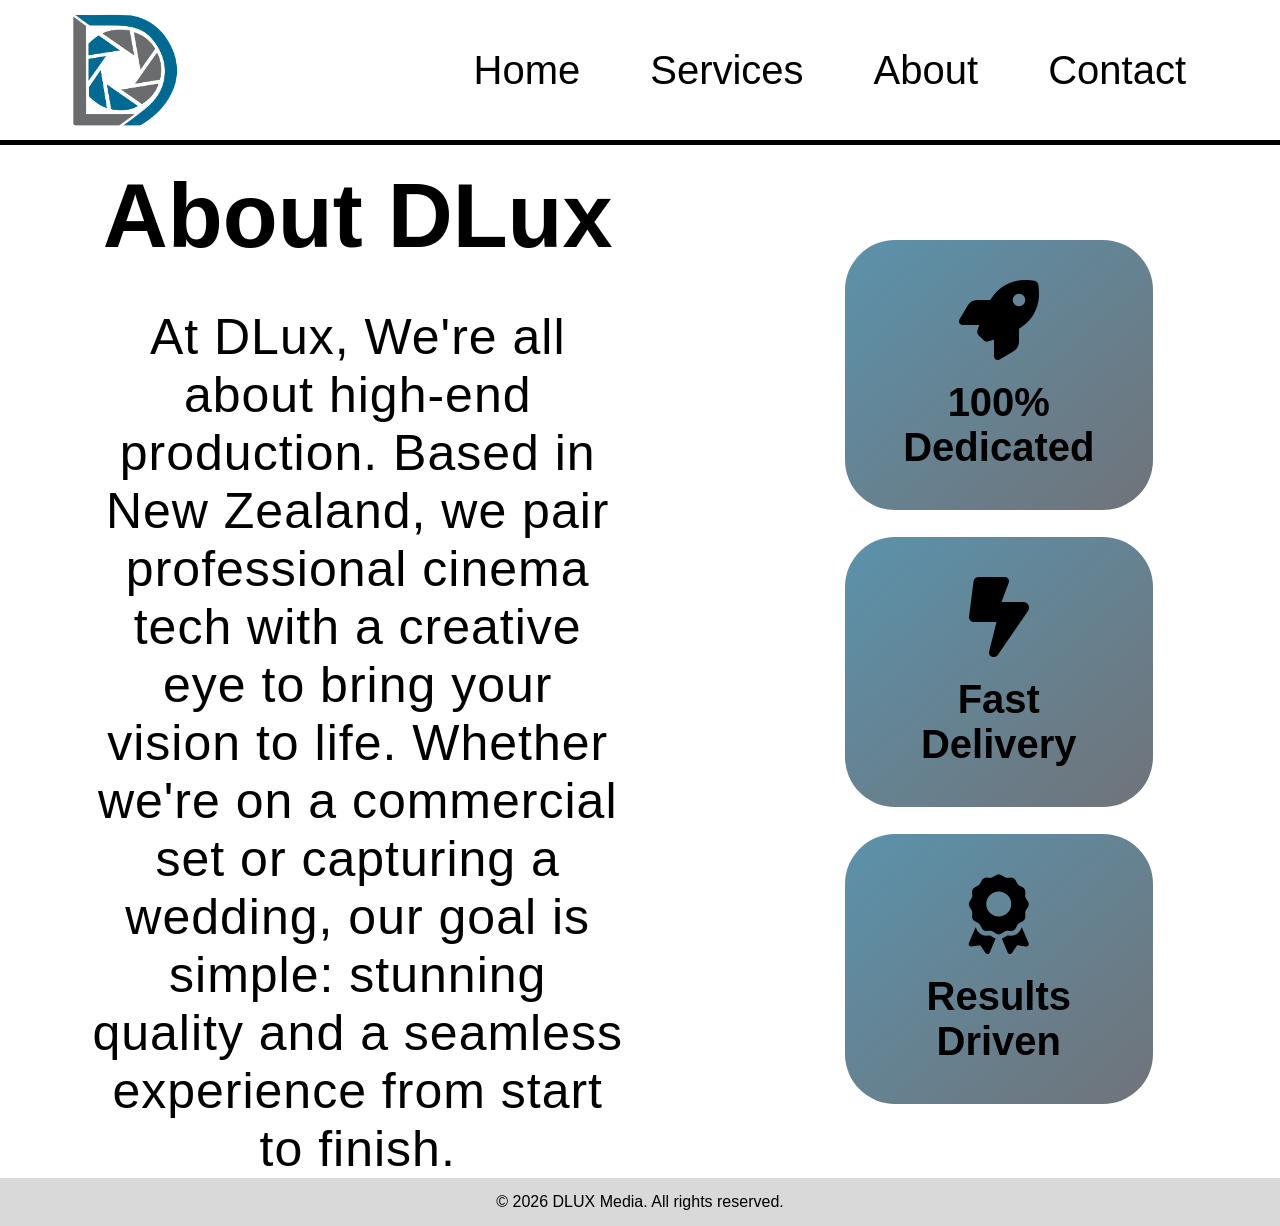
<file: html/about.html>
<!DOCTYPE html>
<html lang="en">
<head>
    <meta charset="UTF-8">
    <meta name="viewport" content="width=device-width, initial-scale=1.0">
    <title>About</title>
	<link rel="stylesheet" href="../css/styles.css">
	<link rel="stylesheet" href="https://cdnjs.cloudflare.com/ajax/libs/font-awesome/6.7.2/css/all.min.css">
</head>
<body>
    <header>
		<img src="../assets/V2 PNG/websitelogo.png" class="logo" alt="logo">
		<nav>
			<ul class="nav-bar">
				<li><a href="index.html">Home</a></li>
				<li><a href="services.html">Services</a></li>
                <li><a href="about.html" class="active">About</a></li>
				<li><a href="contact.html">Contact</a></li>
			</ul>
		</nav>
	</header>
	<div class="aboutmain">
		<div class="abouttext">
			<h1>About DLux</h1>
			<p>At DLux, We're all about high-end production. Based in New Zealand, we pair professional cinema tech with a creative eye to bring your vision to life. Whether we're on a commercial set or capturing a wedding, our goal is simple: stunning quality and a seamless experience from start to finish.</p>
		</div>
		<div class="aboutboxes">
			<div class="aboutbox">
				<i class="fa-solid fa-rocket"></i>
				<h2>100% Dedicated</h2>
			</div>
			<div class="aboutbox">
				<i class="fa-solid fa-bolt-lightning"></i>
				<h2>Fast Delivery</h2>
			</div>
			<div class="aboutbox">
				<i class="fa-solid fa-award"></i>
				<h2>Results Driven</h2>
			</div>
		</div>
	</div>
	<footer>
		<p>&copy; 2026 DLUX Media. All rights reserved.</p>
	</footer>
</body>
</html>
</file>
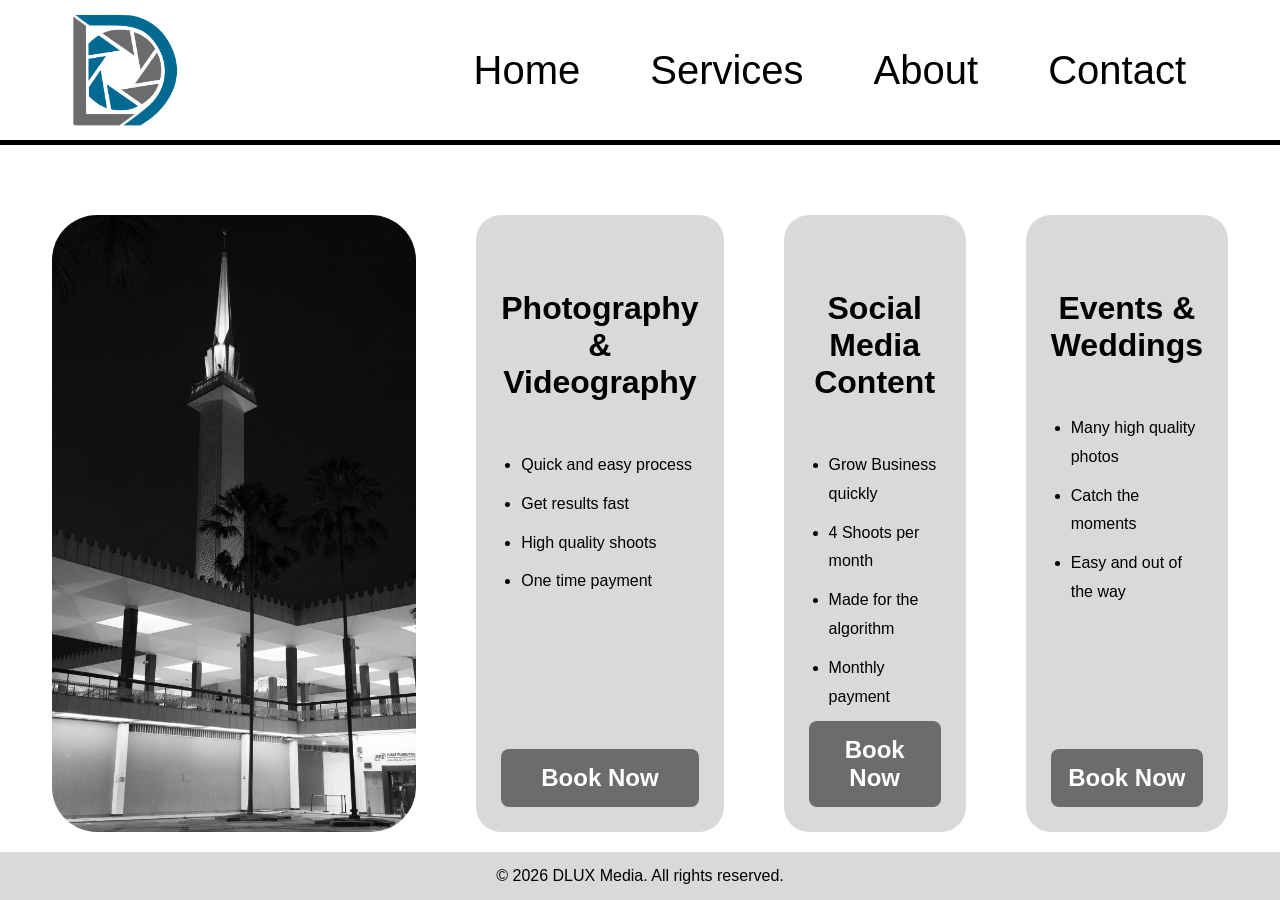
<file: html/services.html>
<!DOCTYPE html>
<html lang="en">
<head>
    <meta charset="UTF-8">
    <meta name="viewport" content="width=device-width, initial-scale=1.0">
    <title>Services</title>
	<link rel="stylesheet" href="../css/styles.css">
</head>
<body>
    <header>
		<img src="../assets/V2 PNG/websitelogo.png" class="logo" alt="logo">
		<nav>
			<ul class="nav-bar">
				<li><a href="index.html">Home</a></li>
				<li><a href="services.html" class="active">Services</a></li>
                <li><a href="about.html">About</a></li>
				<li><a href="contact.html">Contact</a></li>
			</ul>
		</nav>
	</header>
	<div class="serviceboxes">
		<img src="../assets/1M8A1123.jpg" class="serviceimg" alt="KLCC Mosque">
		<div class="servicebox">
			<h1>Photography & Videography</h1>
			<ul>
				<li>Quick and easy process</li>
				<li>Get results fast</li>
				<li>High quality shoots</li>
				<li>One time payment</li>
			</ul>
			<h2><a href="contact.html">Book Now</a></h2>
		</div>
		<div class="servicebox">
			<h1>Social Media Content</h1>
			<ul>
				<li>Grow Business quickly</li>
				<li>4 Shoots per month</li>
				<li>Made for the algorithm</li>
				<li>Monthly payment</li>
			</ul>
			<h2><a href="contact.html">Book Now</a></h2>
		</div>
		<div class="servicebox">
			<h1>Events & Weddings</h1>
			<ul>
				<li>Many high quality photos</li>
				<li>Catch the moments</li>
				<li>Easy and out of the way</li>
			</ul>
			<h2><a href="contact.html">Book Now</a></h2>
		</div>
    </div>
	<footer>
		<p>&copy; 2026 DLUX Media. All rights reserved.</p>
	</footer>
</body>
</html>
</file>
<file: css/styles.css>
html{
	height: 100%;
	width: 100%;
	min-height: 100%;
}

* {
	box-sizing: border-box;
	padding: 0;
	margin: 0;
}

body {
    min-height: 100vh;
    display: flex;
    flex-direction: column;
}

.nav-bar{
	list-style: none;
	font-size: 40px;
}
.nav-bar li{
	display: inline-block;
	padding: 0px 30px;
}

header{
	display: flex;
	justify-content: space-between;
	align-items: center;
	padding: 10px 5%;
	border-width: 0px 0px 5px 0px;
	border-style: solid;
}

.logo{
	height: 120px;
	width: 120px;
}

.nav-bar a{
	text-decoration: none;
	font-family: "Roboto", sans-serif;
	color: black;
	font-weight: 500;
}

.title{
	margin-top: 0px;
	text-align: center;
	font-family: "Raleway", sans-serif;
	display: inline-block;
	transform: scale(0.9);
}

.title h1{
	font-size: 240px;
	font-weight: 400;
	letter-spacing: -8px;
}

.title h2{
	font-size: 80px;
	margin-top: -50px;
	font-weight: 400;
	letter-spacing: -4px;
}

.title h3{
	font-size: 50px;
	font-weight: 600;
	letter-spacing: -1px;
	width: 80%;
	margin: 0 auto;
}

.images {
    position: relative;
    width: 600px;
    height: 550px;
    flex-shrink: 0;
}

.images img {
    width: 320px;
    height: 450px;
    object-fit: cover;
    border-radius: 66px;
}

.panda {
    position: absolute;
    left: 0;
    top: -30px;
    z-index: 1;
}

.maori {
    position: absolute;
	left: 160px;
    top: 120px;
    z-index: 2;
}

.hero {
    display: flex;
    align-items: center;
    justify-content: center;
    gap: 0px;
    margin-top: 60px;
}

.button{
  border: none;
  margin-top: 70px;
  color: white;
  padding: 40px 32px;
  text-align: center;
  text-decoration: none;
  display: inline-block;
  font-size: 30px;
  cursor: pointer;
  background-color: #6b6c6e;
  border-radius: 44px;
  width: 400px;
}

.main{
	border-top: 3px solid black;
	margin: 110px 0px;
	text-align: center;
	font-family: "Roboto", sans-serif;
}

.main h1{
	font-size: 80px;
	font-weight: 600;
	margin: 50px 0px 20px 0px;
}

footer {
    width: 100%;
    margin-top: auto;
    padding: 15px 0;
    text-align: center;
    background-color: #d9d9d9;
    font-family: "Roboto", sans-serif;
}

.box{
	width: 23%;
	height: 220px;
	padding: 20px;
	border-radius: 50px;
	background-color: #545454;
}

.boxes{
	display: flex;
	flex-direction: row;
	justify-content: center;
	gap: 90px;
	padding: 20px;
}

.box h3{
	color: white;
	font-size: 30px;
	margin-top: 20px;
}

.box.boxsmalltext h3{
	font-size: 24px;
}

.box p{
	color: white;
	font-size: 16px;
	margin-top: 20px;
}

.whychoose{
	display: flex;
	flex-direction: row;
	justify-content: center;
	align-items: center;
	gap: 50px;
	margin-top: 100px;
}

.whytext{
	margin-top: -150px;
	width: 45%;
	font-family: "Roboto", sans-serif;
}

.whytext p{
	font-size: 32px;
	margin-top: 50px;
	letter-spacing: 1px;
	font-weight: 300;
}

.whyimg{
	width: 30%;
}

.petronas{
	width: 70%;
	border-radius: 65px;
}

.homeportfolio{
	display: flex;
	flex-direction: row;
	justify-content: center;
	align-items: center;
	gap: 50px;
	margin-top: 20px;
}

.homepimg{
	width: 30%;
}

.portbutton{
  border: none;
  margin-top: 70px;
  color: white;
  padding: 30px 32px;
  text-align: center;
  text-decoration: none;
  display: inline-block;
  font-size: 30px;
  cursor: pointer;
  background-color: #545454;
  border-radius: 44px;
  width: 380px;
}

.serviceboxes {
    display: grid;
    grid-template-columns: 2fr 1fr 1fr 1fr;
    gap: 60px;
    width: 95%;
    min-height: 70vh;
    box-sizing: border-box;
    padding: 20px;
    align-items: stretch;
	margin: 0 auto;
	margin-top: 50px;
	font-family: "Roboto", sans-serif;
}

.serviceimg {
    width: 100%;
    height: 100%;
    min-height: 500px;
    object-fit: cover;
    object-position: center;
    border-radius: 45px;
    display: block;
    box-sizing: border-box;
}

.servicebox {
    background-color: #d9d9d9;
    border-radius: 25px;
    padding: 25px;
    box-sizing: border-box;
    display: flex;
    flex-direction: column;
    height: 100%;
    min-height: 500px;
}

.servicebox h1 {
    margin: 50px 0px;
	text-align: center;
}

.servicebox ul {
    padding-left: 20px;
    line-height: 1.8;
}

.servicebox ul li {
	margin-bottom: 10px;
}

.servicebox h2 {
    background-color: #6b6c6e;
    color: white;
    text-align: center;
    padding: 15px;
    border-radius: 8px;
    margin-top: auto;
    cursor: pointer;
}

.servicebox h2 a {
	color: white;
	text-decoration: none;
}

.contacttitle{
	text-align: center;
	font-family: "Raleway", sans-serif;
	font-size: 80px;
	margin-top: 30px;
}

.contactimg{
	width: 20%;
	height: auto;
	border-radius: 65px;
}

.contactmain{
	display: flex;
	flex-direction: row;
	justify-content: center;
	align-items: center;
	gap: 80px;
	margin-top: 20px;
}

form{
	display: flex;
	flex-direction: column;
	justify-content: center;
	align-items: flex-start;
	gap: 20px;
	width: 20%;
	height: auto;
	background-color: #3e3e3c;
	border-radius: 25px;
	padding: 30px;
}

label{
	font-family: "Roboto", sans-serif;
	font-size: 15px;
	display: flex;
	flex-direction: column;
	min-width: 95%;
	color: white;
	gap: 5px;
}

form h1{
	font-family: "Raleway", sans-serif;
	font-size: 40px;
	color: white;
	margin-bottom: 20px;
}

form button{
  border: none;
  margin-top: 20px;
  color: white;
  padding: 15px 32px;
  text-align: center;
  text-decoration: none;
  display: inline-block;
  font-size: 20px;
  cursor: pointer;
  background-color: #016992;
  border-radius: 44px;
  width: 98%;
}

textarea{
	resize: vertical;
}

.links h2{
	font-family: "Raleway", sans-serif;
	font-size: 40px;
	margin-bottom: 10px;
	text-align: center;
}

.link{
	display: flex;
	flex-direction: row;
	justify-content: flex-start;
	align-items: center;
	gap: 20px;
	font-family: "Roboto", sans-serif;
	font-size: 20px;
	margin-bottom: 10px;
	background-image: linear-gradient(to right, #016992, #484a57);
	padding: 30px;
	color: white;
	border-radius: 45px;
}

.links i{
	font-size: 30px;
}

.aboutmain{
	display: flex;
	flex-direction: row;
	justify-content: center;
	align-items: center;
	gap: 180px;
	margin-top: 20px;
}

.abouttext{
	width: 42%;
	font-family: "Roboto", sans-serif;
	text-align: center;
}

.abouttext h1{
	font-size: 90px;
	margin-bottom: 40px;
}

.abouttext p{
	font-size: 50px;
	letter-spacing: 1px;
	font-weight: 300;
}

.aboutboxes{
	display: flex;
	flex-direction: column;
	justify-content: center;
	align-items: center;
	gap: 3vh;
	margin: 50px 0px;
}

.aboutbox{
	width: 80%;
	height: auto;
	padding: 40px;
	border-radius: 50px;
	display: flex;
	flex-direction: column;
	justify-content: center;
	align-items: center;
	gap: 20px;
	background-image: linear-gradient(to bottom right, #5b92ab, #707379);
}

.aboutbox i{
	font-size:80px;
}

.aboutbox h2{
	font-size: 40px;
	text-align: center;
	font-family: "Raleway", sans-serif;
}

.portfolio-main {
width: 100%;
flex: 1;
font-family: "Roboto", sans-serif;
}

.portfolio-heading {
text-align: center;
padding: 35px 15px 25px;
font-family: "Raleway", sans-serif;
}

.portfolio-heading h1 {
font-size: 100px;
font-weight: 400;
letter-spacing: -4px;
}

.portfolio-heading h2 {
font-size: 40px;
font-weight: 400;
margin-top: -5px;
}

.portfolio-heading p {
display: none;
}

.portfolio-gallery {
display: grid;
grid-template-columns: repeat(4, minmax(0, 1fr));
gap: 18px;
width: 98%;
max-width: none;
margin: 0 auto 60px;
}

.portfolio-item {
position: relative;
overflow: hidden;
border-radius: 30px;
background-color: #d9d9d9;
aspect-ratio: 4 / 5;
}

.portfolio-item img {
display: block;
width: 100%;
height: 100%;
object-fit: cover;
}

.portfolio-item img {
transform: scale(1.04);
}

.portfolio-contact {
text-align: center;
padding: 60px 20px 80px;
border-top: 3px solid black;
font-family: "Roboto", sans-serif;
}

.portfolio-contact h2 {
font-family: "Raleway", sans-serif;
font-size: 50px;
font-weight: 500;
margin-bottom: 20px;
}

.portfolio-contact p {
font-size: 22px;
font-weight: 300;
margin-bottom: 30px;
}

.portfolio-button {
display: inline-block;
width: 280px;
padding: 22px 30px;
border-radius: 44px;
background-color: #545454;
color: white;
text-decoration: none;
font-size: 24px;
}

.portfolio-button {
background-color: #016992;
}
</file>
